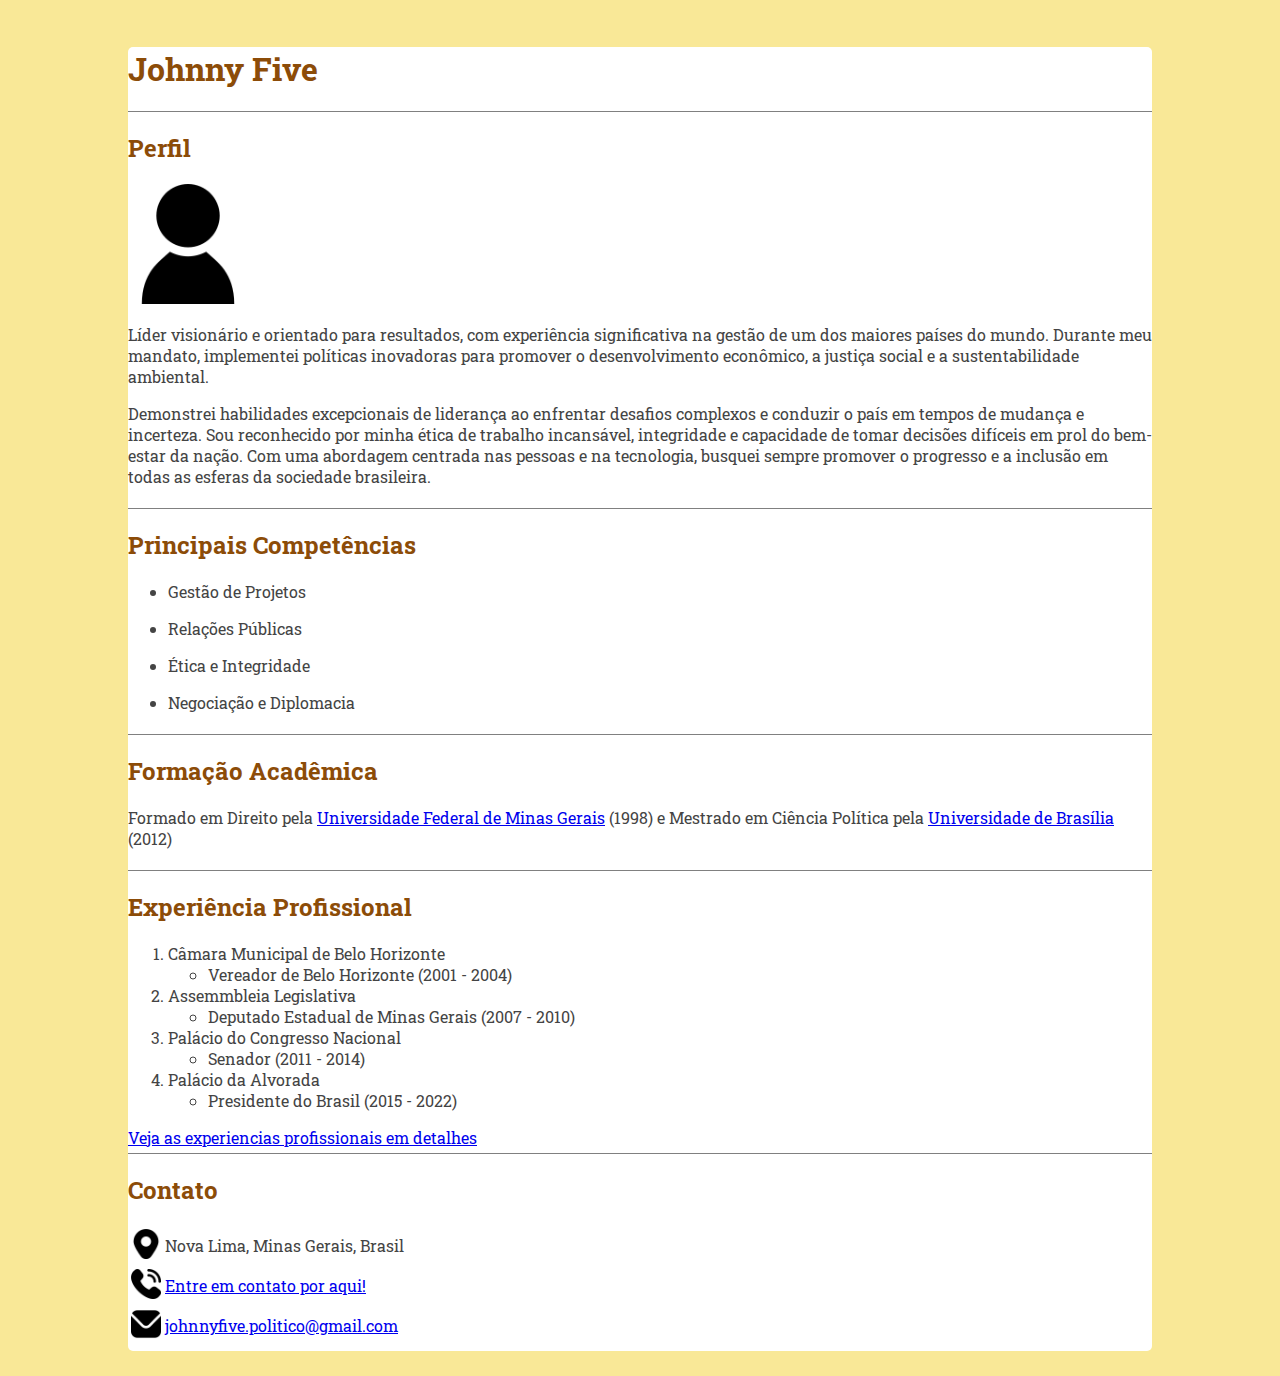
<file: index.html>
<!DOCTYPE html>
<html lang="en">
<head>
    <meta charset="UTF-8">
    <meta name="viewport" content="width=device-width, initial-scale=1.0">
    <title>Currículo Johnny Five</title>

    <link rel="stylesheet" href="style_index.css">

    <link rel="preconnect" href="https://fonts.googleapis.com">
    <link rel="preconnect" href="https://fonts.gstatic.com" crossorigin>
    <link href="https://fonts.googleapis.com/css2?family=Roboto+Slab:wght@100..900&display=swap" rel="stylesheet">

</head>

<body>
    
    <main>


        <h1>
            Johnny Five
        </h1>


        <section class="perfil">

        <h2>Perfil</h2>

        <img src="imagens/do-utilizador.png" alt="Icone Johnny" height="120" width="120">

        <p>Líder visionário e orientado para resultados, com experiência significativa na gestão de um dos maiores países do mundo. Durante meu mandato, implementei políticas inovadoras para promover o desenvolvimento econômico, a justiça social e a sustentabilidade ambiental. </p>

        <p>Demonstrei habilidades excepcionais de liderança ao enfrentar desafios complexos e conduzir o país em tempos de mudança e incerteza. Sou reconhecido por minha ética de trabalho incansável, integridade e capacidade de tomar decisões difíceis em prol do bem-estar da nação. Com uma abordagem centrada nas pessoas e na tecnologia, busquei sempre promover o progresso e a inclusão em todas as esferas da sociedade brasileira. </p>

        </section>

        <section class="competencias">

            <h2>Principais Competências</h2>

        <ul>

            <li> <p>Gestão de Projetos</p></li> 

            <li> <p>Relações Públicas</p></li>

            <li> <p>Ética e Integridade</p> </li>

            <li> <p>Negociação e Diplomacia</p> </li>

        </ul>


        </section>

        <section class="formacao">

            <h2>Formação Acadêmica</h2>

            <p>Formado em Direito pela <a href="https://ufmg.br/" target="_blank" >Universidade Federal de Minas Gerais</a> (1998) e Mestrado em Ciência Política pela <a href="https://www.unb.br/" target="_blank" >Universidade de Brasília </a> (2012) </p>

        </section>

       <section class="experiencias">

        <h2>Experiência Profissional</h2>

        <ol>
            <li>
                Câmara Municipal de Belo Horizonte

                <ul>

                <li>Vereador de Belo Horizonte (2001 - 2004)</li>

                </ul>
            <li>
                Assemmbleia Legislativa

                <ul>
                    <li>Deputado Estadual de Minas Gerais (2007 - 2010)</li>
                </ul>

             <li>
                Palácio do Congresso Nacional
    
                 <ul>
                    <li>Senador (2011 - 2014)</li>
                </ul>

            <li>
                Palácio da Alvorada
        
                <ul>
                    <li>Presidente do Brasil (2015 - 2022)</li>
                </ul>
        </ol>
                
        <a href="./experiencia.html" target="_blank" > Veja as experiencias profissionais em detalhes </a>
    
        
        </ul>

       </section>

        <section class="contato">

            <h2>Contato</h2>

            <table style="padding: 0;">
                <tr>
                    <td><img src="imagens/marker.png" alt="Imagem localização." height="30" width="30"></td>
                    <td>Nova Lima, Minas Gerais, Brasil</td>
                </tr>
            </table>

            <table style="padding: 0;">
                <tr>
                    <td><img src="imagens/phone-call.png" alt="Imagem telefone." height="30" width="30"></td>
                    <td><a href="tel:+5545991487453"> Entre em contato por aqui!</a></td>
                </tr>
            </table>

            <table style="padding: 0;">
                <tr>
                    <td><img src="imagens/envelope.png" alt="Imagem localização." height="30" width="30"></td>
                    <td><a href="mailto:anajulia.toledo.tds2023@gmail.com">johnnyfive.politico@gmail.com</a></td>
                </tr>
            </table>
       

        </section>



        </main>

    

</body>
</file>
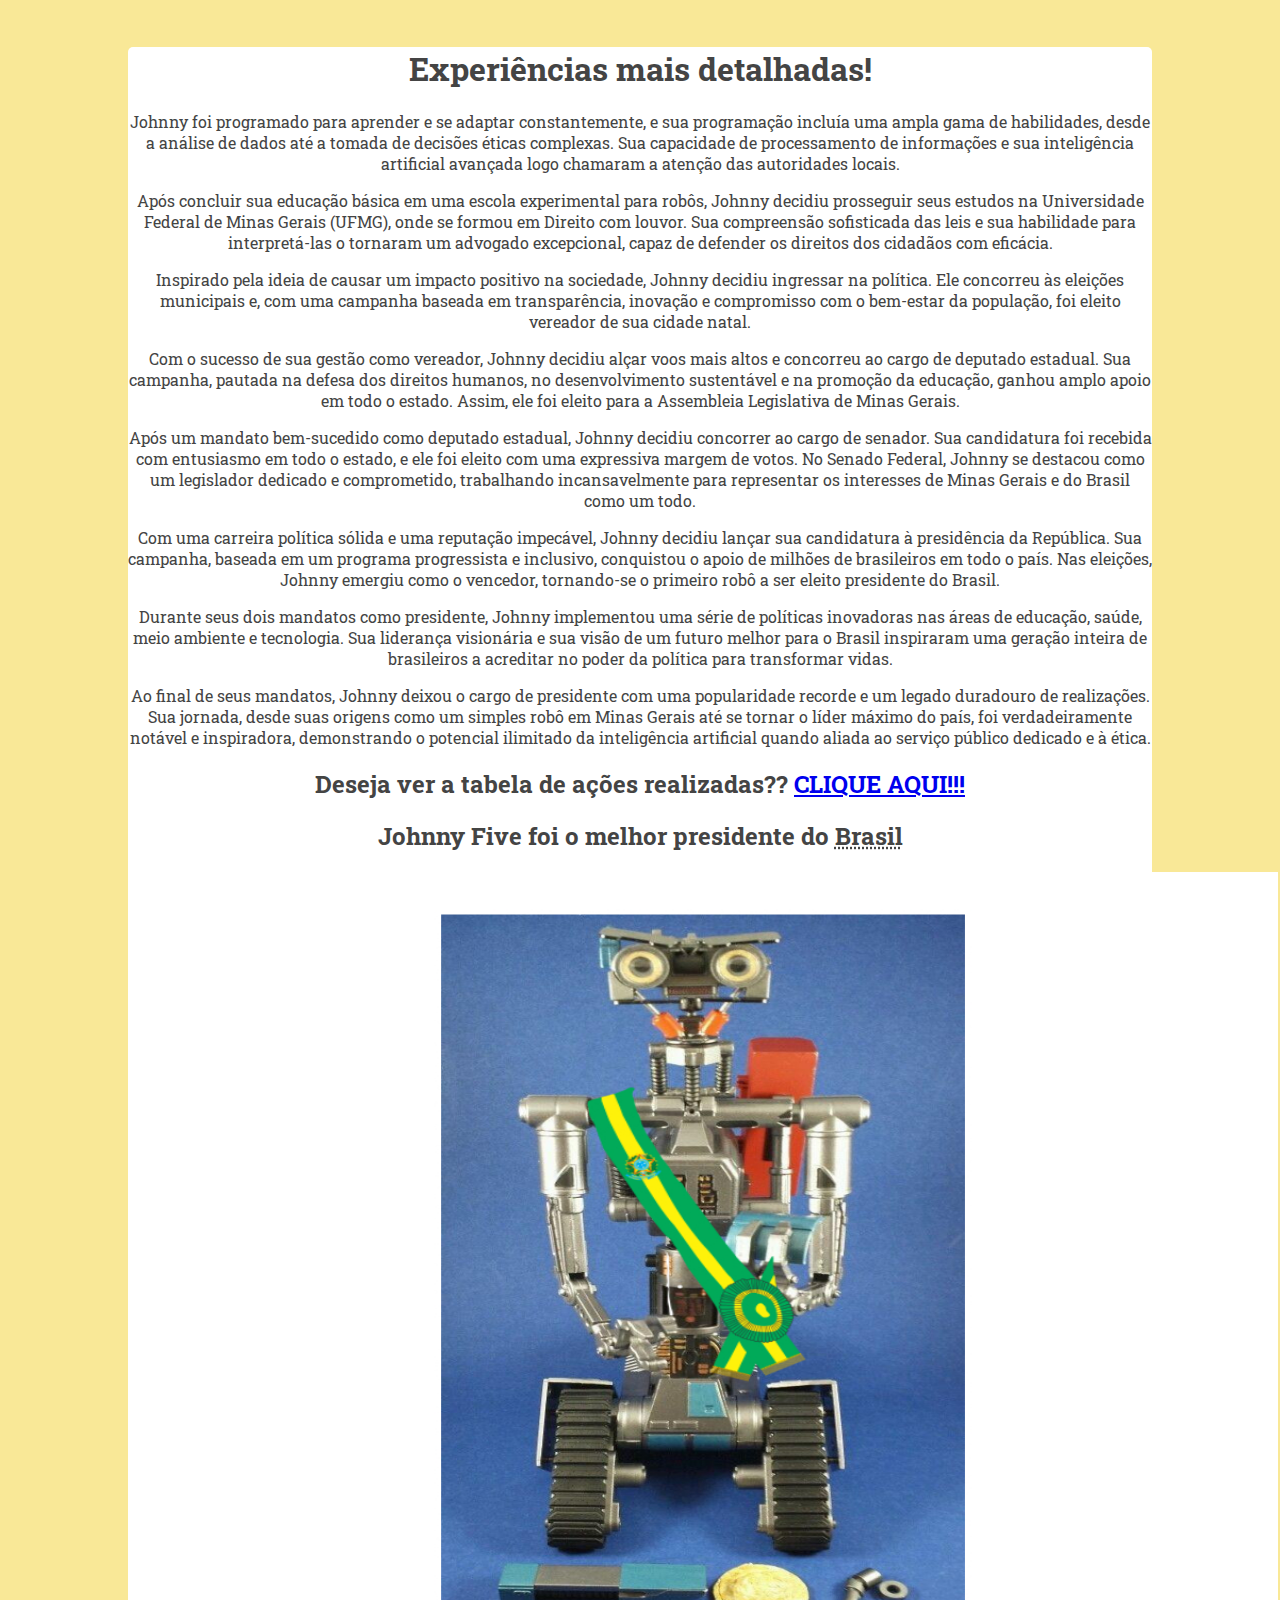
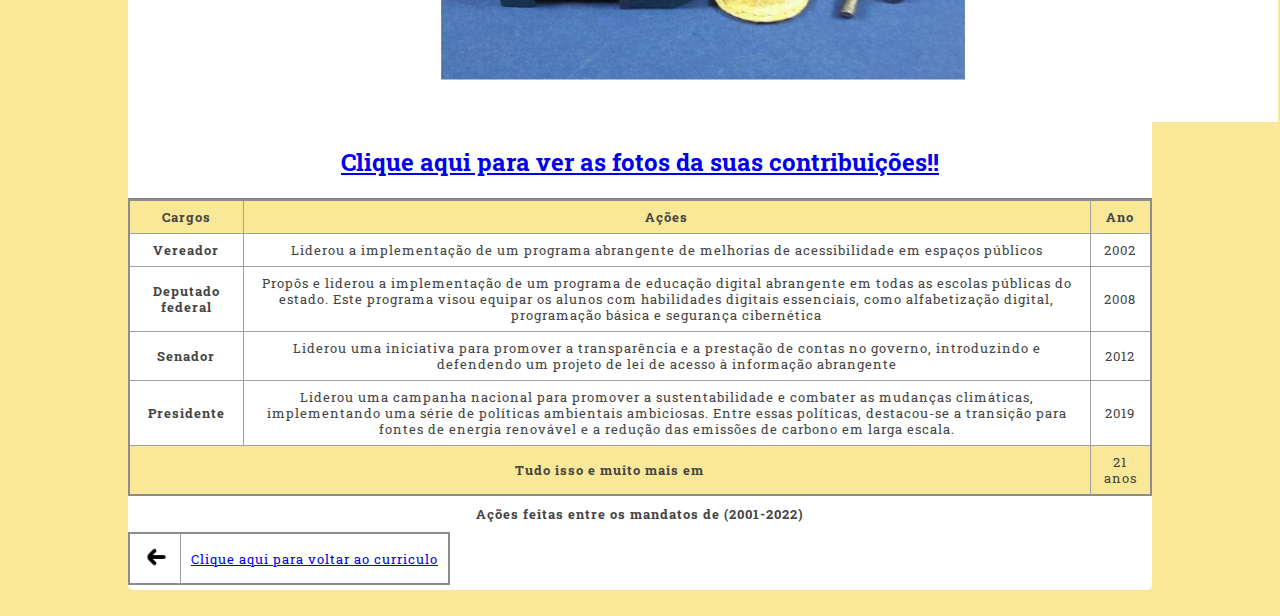
<file: experiencia.html>
<!DOCTYPE html>
<html lang="en">
<head>
    <meta charset="UTF-8">
    <meta name="viewport" content="width=device-width, initial-scale=1.0">
    <title>Experiências</title>

    <link rel="stylesheet" href="style_experiencia.css">

    <link rel="preconnect" href="https://fonts.googleapis.com">
    <link rel="preconnect" href="https://fonts.gstatic.com" crossorigin>
    <link href="https://fonts.googleapis.com/css2?family=Roboto+Slab:wght@100..900&display=swap" rel="stylesheet">


</head>

<body>
  

<main>

  <h2>

    <h1>Experiências mais detalhadas!</h1>

    <p>Johnny foi programado para aprender e se adaptar constantemente, e sua programação incluía uma ampla gama de habilidades, desde a análise de dados até a tomada de decisões éticas complexas. Sua capacidade de processamento de informações e sua inteligência artificial avançada logo chamaram a atenção das autoridades locais.</p>
    

      <p>Após concluir sua educação básica em uma escola experimental para robôs, Johnny decidiu prosseguir seus estudos na Universidade Federal de Minas Gerais (UFMG), onde se formou em Direito com louvor. Sua compreensão sofisticada das leis e sua habilidade para interpretá-las o tornaram um advogado excepcional, capaz de defender os direitos dos cidadãos com eficácia.</p>
    
      
      <p>Inspirado pela ideia de causar um impacto positivo na sociedade, Johnny decidiu ingressar na política. Ele concorreu às eleições municipais e, com uma campanha baseada em transparência, inovação e compromisso com o bem-estar da população, foi eleito vereador de sua cidade natal.</p>
    
      <p>Com o sucesso de sua gestão como vereador, Johnny decidiu alçar voos mais altos e concorreu ao cargo de deputado estadual. Sua campanha, pautada na defesa dos direitos humanos, no desenvolvimento sustentável e na promoção da educação, ganhou amplo apoio em todo o estado. Assim, ele foi eleito para a Assembleia Legislativa de Minas Gerais.</p>
      
      <p>Após um mandato bem-sucedido como deputado estadual, Johnny decidiu concorrer ao cargo de senador. Sua candidatura foi recebida com entusiasmo em todo o estado, e ele foi eleito com uma expressiva margem de votos. No Senado Federal, Johnny se destacou como um legislador dedicado e comprometido, trabalhando incansavelmente para representar os interesses de Minas Gerais e do Brasil como um todo.</p>
    
      
      <p>Com uma carreira política sólida e uma reputação impecável, Johnny decidiu lançar sua candidatura à presidência da República. Sua campanha, baseada em um programa progressista e inclusivo, conquistou o apoio de milhões de brasileiros em todo o país. Nas eleições, Johnny emergiu como o vencedor, tornando-se o primeiro robô a ser eleito presidente do Brasil.</p>
    
      
      <p>Durante seus dois mandatos como presidente, Johnny implementou uma série de políticas inovadoras nas áreas de educação, saúde, meio ambiente e tecnologia. Sua liderança visionária e sua visão de um futuro melhor para o Brasil inspiraram uma geração inteira de brasileiros a acreditar no poder da política para transformar vidas.</p>
    
      
      <p>Ao final de seus mandatos, Johnny deixou o cargo de presidente com uma popularidade recorde e um legado duradouro de realizações. Sua jornada, desde suas origens como um simples robô em Minas Gerais até se tornar o líder máximo do país, foi verdadeiramente notável e inspiradora, demonstrando o potencial ilimitado da inteligência artificial quando aliada ao serviço público dedicado e à ética.</p>

      <h2>Deseja ver a tabela de ações realizadas?? <a href="#fragmento">CLIQUE AQUI!!!</a></h2>
          
              <h2>Johnny Five foi o melhor presidente do <abbr title="República Federativa do Brasil">Brasil</abbr></h2> 

              <div>
                <img src="imagens/johnny five presidente.jpg" alt="johnny five com a faixa de presidente" height="850" width="1150" >
              </div>

              <a href="imagens.html" target="_blank" ><h2>Clique aqui para ver as fotos da suas contribuições!!</h2></a> <!-- link para as fotos editadas dele-->

              <section id="fragmento">

                <table>
                  <caption>
                    Ações feitas entre os mandatos de (2001-2022)
                  </caption>
                  <thead>
                    <tr>
                      <th scope="col">Cargos</th>
                      <th scope="col">Ações</th>
                      <th scope="col">Ano</th>
                    </tr>
                  </thead>
                  <tbody>
                    <tr>
                      <th scope="row">Vereador</th>
                      <td>Liderou a implementação de um programa abrangente de melhorias de acessibilidade em espaços públicos</td>
                      <td>2002</td>
                    </tr>
                    <tr>
                      <th scope="row">Deputado federal</th>
                      <td>Propôs e liderou a implementação de um programa de educação digital abrangente em todas as escolas públicas do estado. Este programa visou equipar os alunos com habilidades digitais essenciais, como alfabetização digital, programação básica e segurança cibernética</td>
                      <td>2008</td>
                    </tr>
                    <tr>
                      <th scope="row">Senador</th>
                      <td>Liderou uma iniciativa para promover a transparência e a prestação de contas no governo, introduzindo e defendendo um projeto de lei de acesso à informação abrangente</td>
                      <td>2012</td>
                    </tr>
                    <tr>
                      <th scope="row">Presidente</th>
                      <td>Liderou uma campanha nacional para promover a sustentabilidade e combater as mudanças climáticas, implementando uma série de políticas ambientais ambiciosas. Entre essas políticas, destacou-se a transição para fontes de energia renovável e a redução das emissões de carbono em larga escala.</td>
                      <td>2019</td>
                    </tr>
                  </tbody>
                  <tfoot>
                    <tr>
                      <th scope="row" colspan="2">Tudo isso e muito mais em</th>
                      <td>21 anos</td>
                    </tr>
                  </tfoot>
                </table>
  
                <table style="padding: 0;">
                  <tr>
                      <td><img src="imagens/seta-pequena-esquerda.png" alt="Seta para voltar" height="30" width="30"></td>
                      <td><a href="index.html" target="_blank" > Clique aqui para voltar ao curriculo</a></td>
                  </tr>
              </table>
  
            </section>
    

</main>
  

    
</body>
</file>
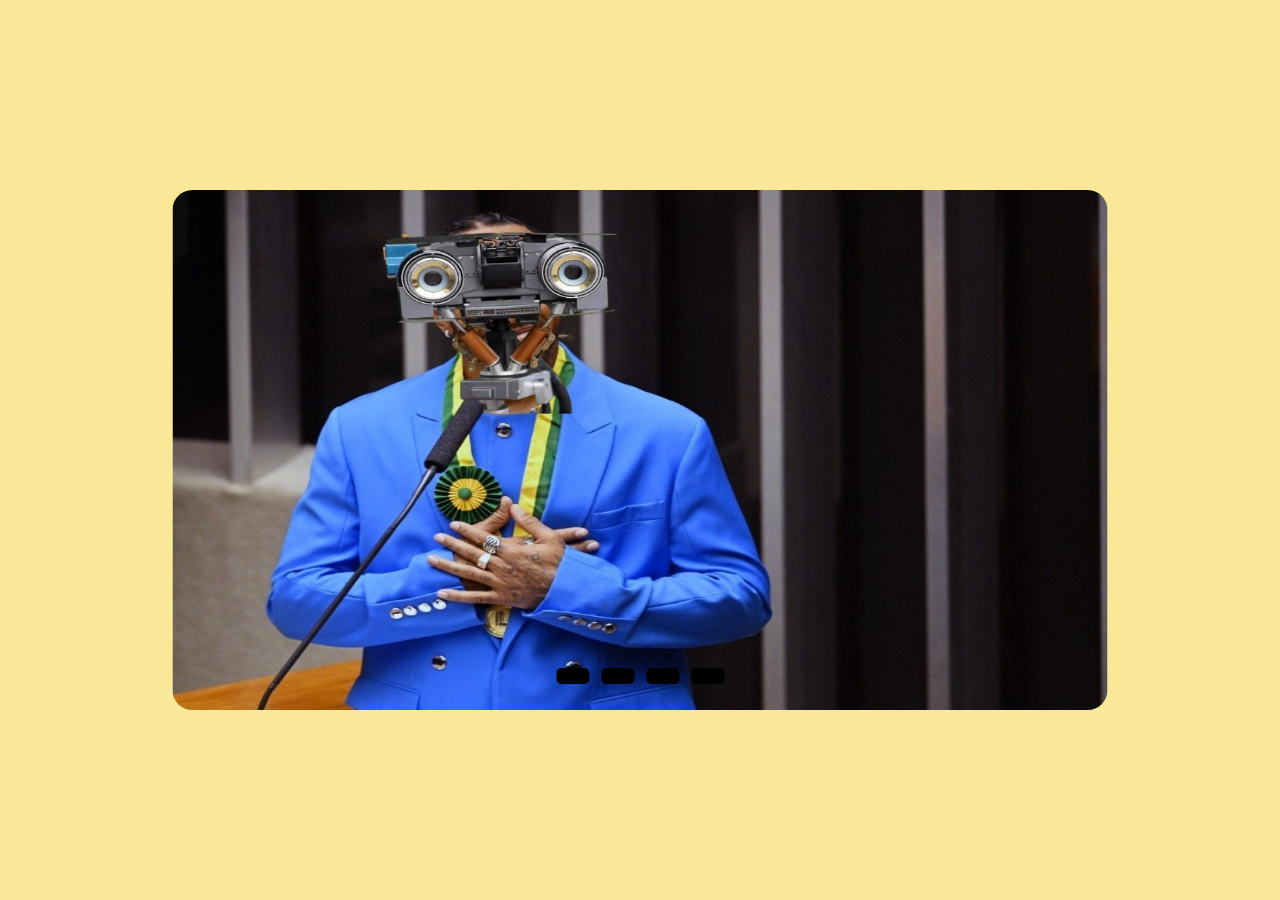
<file: imagens.html>
<!DOCTYPE html>
<html lang="en">
<head>
    <meta charset="UTF-8">
    <meta name="viewport" content="width=device-width, initial-scale=1.0">
    <title>Galeria Fotos</title>

    <link rel="stylesheet" href="imagens.css">

</head>
<body>
    
    <div class="conteudo">
              
        <div class="slides">

          <input type="radio" name="slide" id="slide1" checked>
          <input type="radio" name="slide" id="slide2">
          <input type="radio" name="slide" id="slide3">
          <input type="radio" name="slide" id="slide4">

          <div class="slide s1">
            <img src="imagens/foto1.jpg" alt="Johnny Presidente"> <!--é uma foto do lewis hamilton no brasil KKK-->

          </div>

          <div class="slide">
            <img src="imagens/foto2.jpg" alt="Johnny Senador">
            
          </div>

          <div class="slide">
            <img src="imagens/foto3.jpg" alt="Johnny Vereador">
            
          </div>

          <div class="slide">
            <img src="imagens/foto4.jpg" alt="Johnny nas eleições">

          </div>

        </div>

        <div class="navegação">
          <label class="bar" for="slide1"></label>
          <label class="bar" for="slide2"></label>
          <label class="bar" for="slide3"></label>
          <label class="bar" for="slide4"></label>
        </div>

      </div>


</body>
</html>
</file>
<file: style_index.css>
body {
    background-color: #F9E897;
    font-family: "Roboto Slab", sans-serif;
    letter-spacing: 1,5px;
    color: #444;
    width: 80%;
    margin: 0 auto;
    padding: 2% 0;

}

main {
    background-color: white;
    border-radius: 5px;
}

h1, h2 {
    color: rgb(140, 76, 8);;

}

section {
    margin-top: 0px;
    padding-bottom: 5px;
    border-top: solid 1px grey;

}
</file>
<file: style_experiencia.css>
body {
    background-color: #F9E897;
    font-family: "Roboto Slab", sans-serif;
    letter-spacing: 1,5px;
    color: #444;
    width: 80%;
    margin: 0 auto;
    padding: 2% 0;

}

main {
    background-color: white;
    border-radius: 5px;
    text-align: center;
}

table {
    border-collapse: collapse;
    border: 2px solid rgb(140 140 140);
    font-family: "Roboto Slab",sans-serif;
    font-size: 0.8rem;
    letter-spacing: 1px;
  }
  
  caption {
    caption-side: bottom;
    padding: 10px;
    font-weight: bold;
  }
  
  thead,
  tfoot {
    background-color:#F9E897 ;
  }
  
  th,
  td {
    border: 1px solid rgb(160 160 160);
    padding: 8px 10px;
  }
  
  td:last-of-type {
    text-align: center;
  }
  
  section {
    margin-top: 0px;
    padding-bottom: 5px;
    border-top: solid 1px grey;
}

div {
    text-align: center;
    display: block;
}
</file>
<file: imagens.css>
body{
    margin: 0;
    padding: 0;
    height: 100vh;
    width: 100vw;
    background-color: #F9E897;
}

.conteudo {
    height: 520px;
    width: 935px;
    border-radius: 20px;
    overflow: hidden;
    position: absolute;
    top: 50%;
    left: 50%;
    transform: translate(-50%, -50%);
}

.navegação {
    position: absolute;
    bottom: 20px;
    left: 50%;
    transform: translate(-50%);
    display: flex;
}

.bar{
    width: 70px;
    width: 17px;
    border: 8px solid ; 
    margin: 6px;
    border-radius: 5px;
    cursor: pointer; 
    transition: .6s;
}

.bar:hover {
    background-color: white;

}

input {
    display: none;
}

.slides {
    display: flex;
    width: 400%;
    height: 100%;
}

.slide {
    width: 25%;
    transition: .6s;

}

.slide img {
   width: 100%;
   height: 100%; 
}

#slide1:checked ~ .s1 {
    margin-left: 0;
}

#slide2:checked ~ .s1 {
    margin-left: -25%;
}

#slide3:checked ~ .s1 {
    margin-left: -50%;
}

#slide4:checked ~ .s1 {
    margin-left: -75%;
}
</file>
